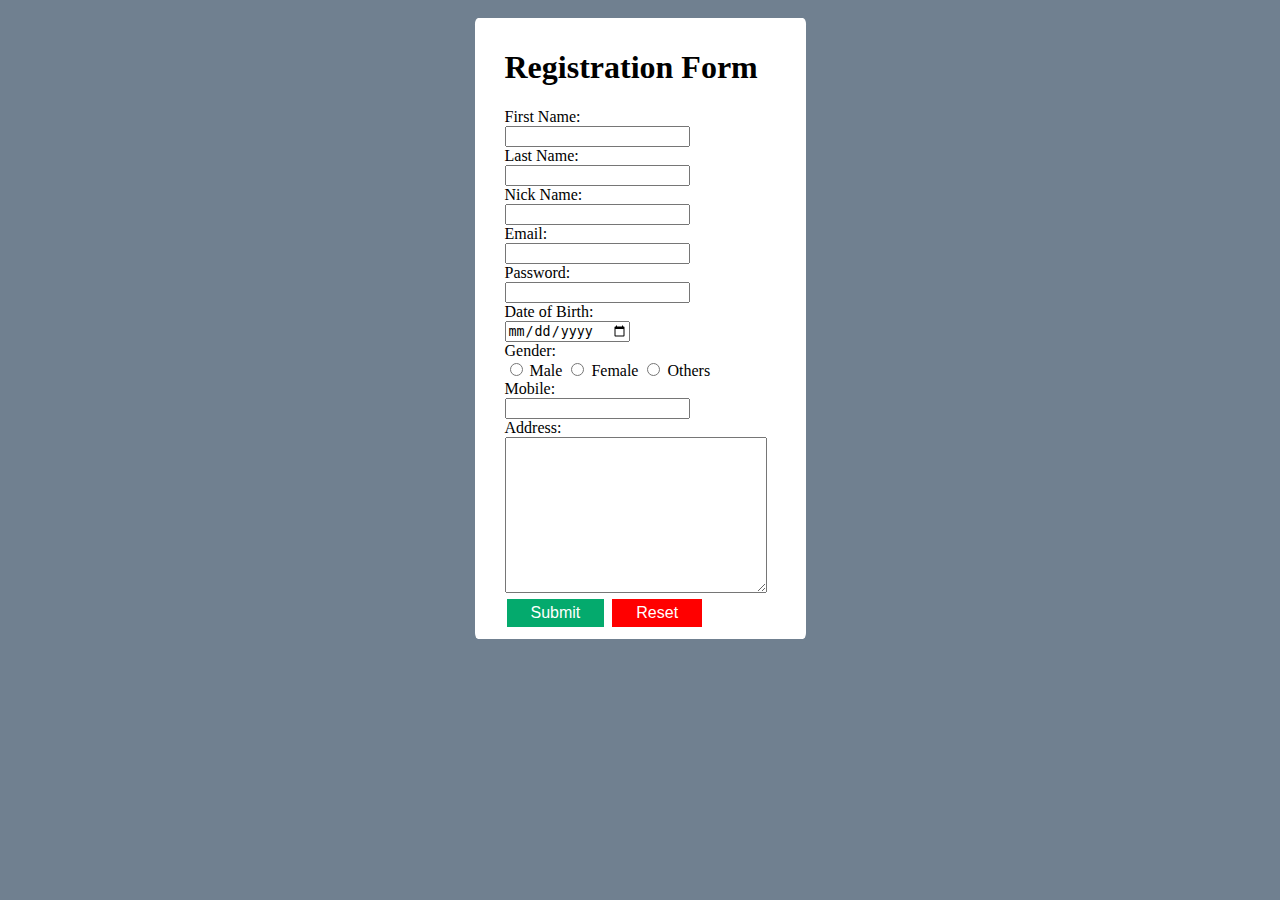
<file: form_css.html>
<!DOCTYPE html>
<html>
<link rel="stylesheet" href="style.css">
<head>
    <!
    Group Members:
	    Asis, Alleona Divine M.
	    Balona, Bryan Jay B.
	    Bellen, Evann Francis Anthony E.
	    Baringuela, Kane Randy P.
    >
</head>
<body>
    <form>
        <h1>Registration Form</h1>
        <label for="fname">First Name:</label><br>
        <input type="text" id="fname" name="fname"><br>
    
        <label for="lname">Last Name:</label><br>
        <input type="text" id="lname" name="lname"><br>
    
        <label for="Nickname">Nick Name:</label><br>
        <input type="text" id="Nname" name="Nname"><br>
    
        <label for="Email">Email:</label><br>
        <input type="text" id="Email" name="Email"><br>
        
        <label for="Password">Password:</label><br>
        <input type="text" id="Password" name="Password"><br>
        <label for="Date of Birth">Date of Birth:</label><br>
        <input type="date" id="birthday" name="birthday"><br>
    
        <label for="lname">Gender:</label><br>
        <input type="radio" id="for Gender" name="fname">
        <label for="Male">Male</label>
        <input type="radio" id="Male" name="Male">
        <label for="Female">Female</label>
        <input type="radio" id="Female" name="Female">
        <label for="Others">Others</label><br>
    
        <label for="Mobile">Mobile:</label><br>
        <input type="text" id="mobile" name="mobile"><br>
    
        <label for="Address">Address:</label><br>
        <textarea name= "description" cols= "30" rows= "10"></textarea><br>
    
        <button  class="button button1">Submit</button> 
        <button  class="button button2">Reset</button>    
    </form>
</body>
</html>
</file>
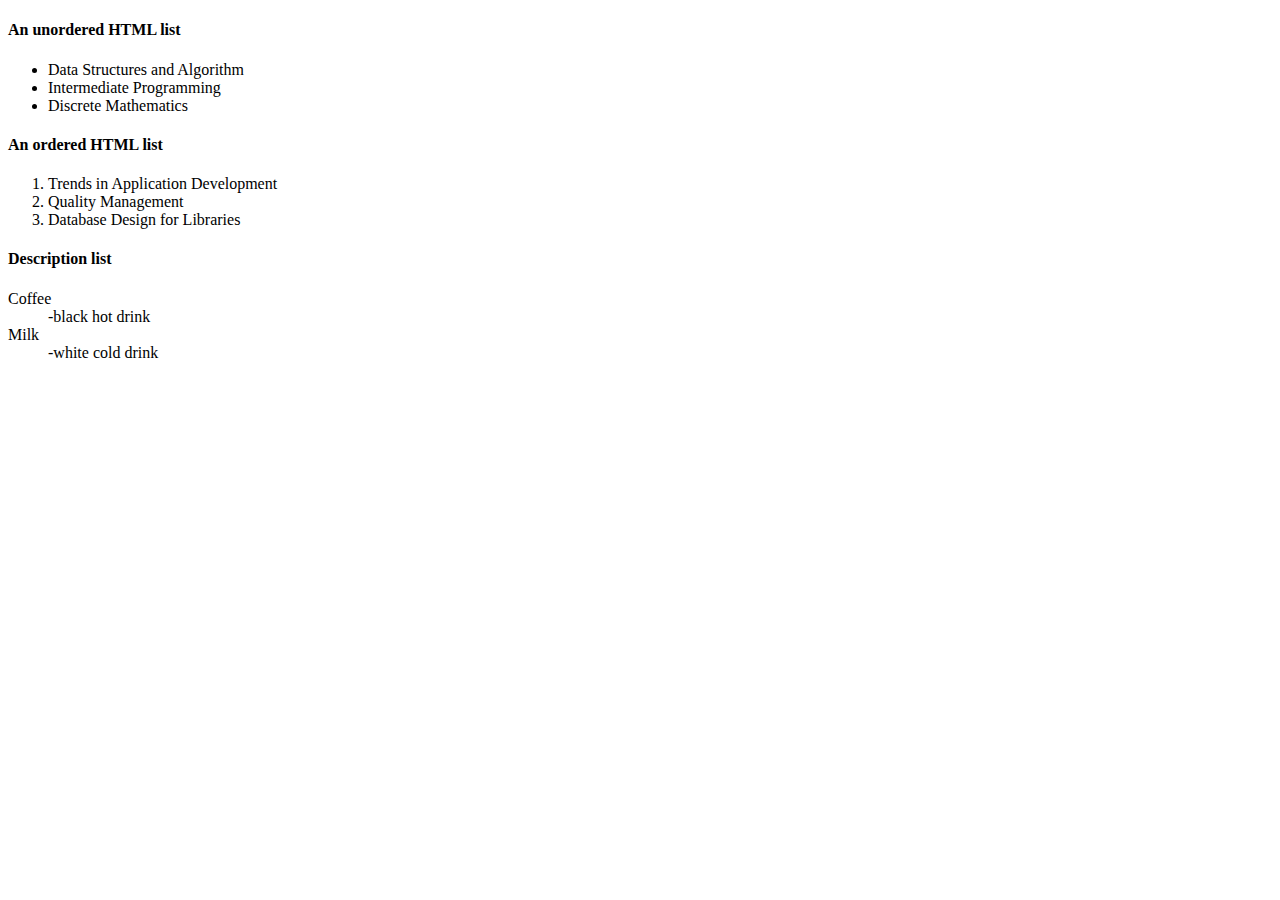
<file: List_tag.html>
<!DOCTYPE html>
<html>
    <head>
        <title> Lists Example </title>
    </head>
    <body>
        <!-- This is an unordered list -->
        <h4>An unordered HTML list</h4>
        <ul>
            <li>Data Structures and Algorithm</li>
            <li>Intermediate Programming</li>
            <li>Discrete Mathematics</li>
        </ul>
        <!-- This is an unordered list -->
        <h4>An ordered HTML list</h4>
        <ol>
            <li> Trends in Application Development</li>
            <li>Quality Management</li>
            <li>Database Design for Libraries</li>
        </ol>
        <!-- This is an unordered list -->
        <h4>Description list</h4>
        <dl>
        <dt> Coffee</dt>
        <dd>-black hot drink</dd>
        <dt> Milk </dt>
        <dd>-white cold drink</dd>
        </dl>
    </body>
</html>
</file>
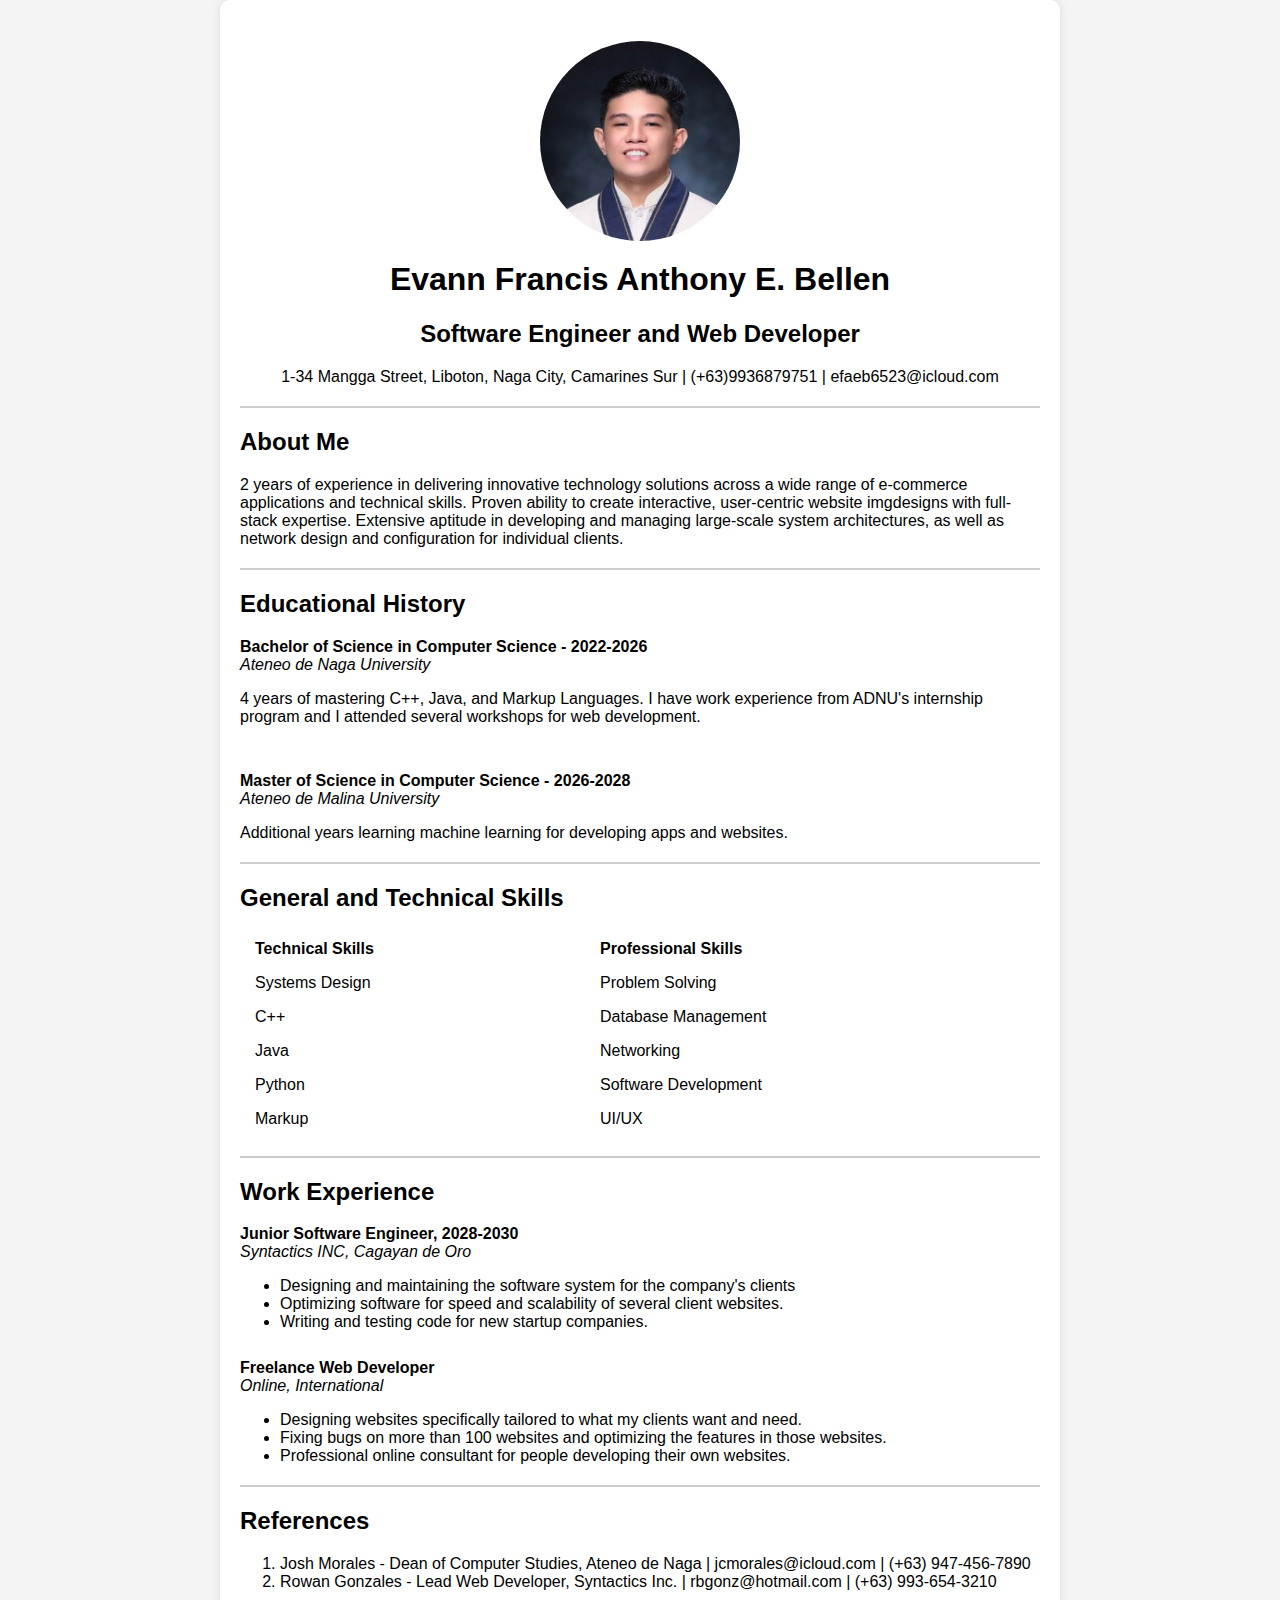
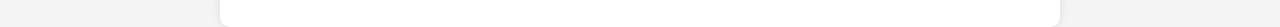
<file: Prelims_Bellen.html>
<!DOCTYPE html>
<head>
    <title>Resume</title>
    <style>
        body {
            font-family: Arial, sans-serif;
            margin: 0;
            padding: 0;
            background-color: #f4f4f4;
        }
        .container {
            max-width: 800px;
            margin: auto;
            padding: 20px;
            background-color: #fff;
            border-radius: 10px;
            box-shadow: 0 0 10px rgba(0, 0, 0, 0.1);
        }
        img {
            max-width: 200px;
            border-radius: 50%;
            display: block;
            margin: auto;
            margin-bottom: 20px;
        }
        h1 {
            text-align: center;
        }
        h2 {
            margin-top: 20px;
        }
        hr {
            border: 1px solid #ccc;
            margin-top: 20px;
            margin-bottom: 20px;
        }
        p {
            margin-bottom: 10px;
        }
        ul {
            margin-bottom: 10px;
        }
        table {
            width: 100%;
            border-collapse: collapse;
        }
        th, td {
            padding: 8px 15px;
            text-align: left;
        }
    </style>
</head>
<body>
    <div class="container">
        <h1><img src="profile.jpg" alt="broken img"> Evann Francis Anthony E. Bellen</h1>
        <h2 style="text-align: center;">Software Engineer and Web Developer</h2>
        <p style="text-align: center;">1-34 Mangga Street, Liboton, Naga City, Camarines Sur | (+63)9936879751 | efaeb6523@icloud.com</p>
        
        <hr>
        
        <h2>About Me</h2>
        <p>2 years of experience in delivering innovative technology solutions across a wide range of e-commerce applications and technical skills. Proven ability to create interactive, user-centric website imgdesigns with full-stack expertise. Extensive aptitude in developing and managing large-scale system architectures, as well as network design and configuration for individual clients.</p>
        
        <hr>
        
        <h2>Educational History</h2>
        <b>Bachelor of Science in Computer Science - 2022-2026</b>
        <br>
        <i>Ateneo de Naga University</i>
        <p>4 years of mastering C++, Java, and Markup Languages. I have work experience from ADNU's internship program and I attended several workshops for web development.</p>
        
        <br>
        <br>
        
        <b>Master of Science in Computer Science - 2026-2028</b>
        <br>
        <i>Ateneo de Malina University</i>
        <p>Additional years learning machine learning for developing apps and websites.</p>
        
        <hr>
        
        <h2>General and Technical Skills</h2>
        <table style="text-align: center">
            <tr>
                <th>Technical Skills</th>
                <th>Professional Skills</th>
            </tr>
            <tr>
                <td>Systems Design</td>
                <td>Problem Solving</td>
            </tr>
            <tr>
                <td>C++</td>
                <td>Database Management</td>
            </tr>
            <tr>
                <td>Java</td>
                <td>Networking</td>
            </tr>
            <tr>
                <td>Python</td>
                <td>Software Development</td>
            </tr>
            <tr>
                <td>Markup</td>
                <td>UI/UX</td>
            </tr>
        </table>
        

        <hr>
        
        <h2>Work Experience</h2>
        <b>Junior Software Engineer, 2028-2030</b>
        <br>
        <i>Syntactics INC, Cagayan de Oro</i>
        <ul>
            <li>Designing and maintaining the software system for the company's clients</li>
            <li>Optimizing software for speed and scalability of several client websites.</li>
            <li>Writing and testing code for new startup companies.</li>
        </ul>
        
        <br>
        
        <b>Freelance Web Developer</b>
        <br>
        <i>Online, International</i>
        <ul>
            <li>Designing websites specifically tailored to what my clients want and need.</li>
            <li>Fixing bugs on more than 100 websites and optimizing the features in those websites.</li>
            <li>Professional online consultant for people developing their own websites.</li>
        </ul>

        <hr>

        <h2>References</h2>
        <ol>
            <li>Josh Morales - Dean of Computer Studies, Ateneo de Naga | jcmorales@icloud.com | (+63) 947-456-7890</li>
            <li>Rowan Gonzales - Lead Web Developer, Syntactics Inc. | rbgonz@hotmail.com | (+63) 993-654-3210</li>
        </ol>
    </div>
</body>
</html>
</file>
<file: style.css>
body {
    background-color: #708090;
    font-family: Oswald;
    padding: 10px;
}
form {
    width:300px;
    background-color: white;
    margin-left: auto;
    margin-right: auto;
    padding:10px;
    padding-left: 30px;
    padding-right: 1px;
    border-radius: 1%;
}
.button {
    border: none;
    color: white;
    padding: 5px 24px;
    text-align: center;
    text-decoration: none;
    display: inline-block;
    font-size: 16px;
    margin: 2px 2px;
}
.button1 {
    background-color: #04AA6D;
} 
.button2 {
    background-color: red;
}
</file>
